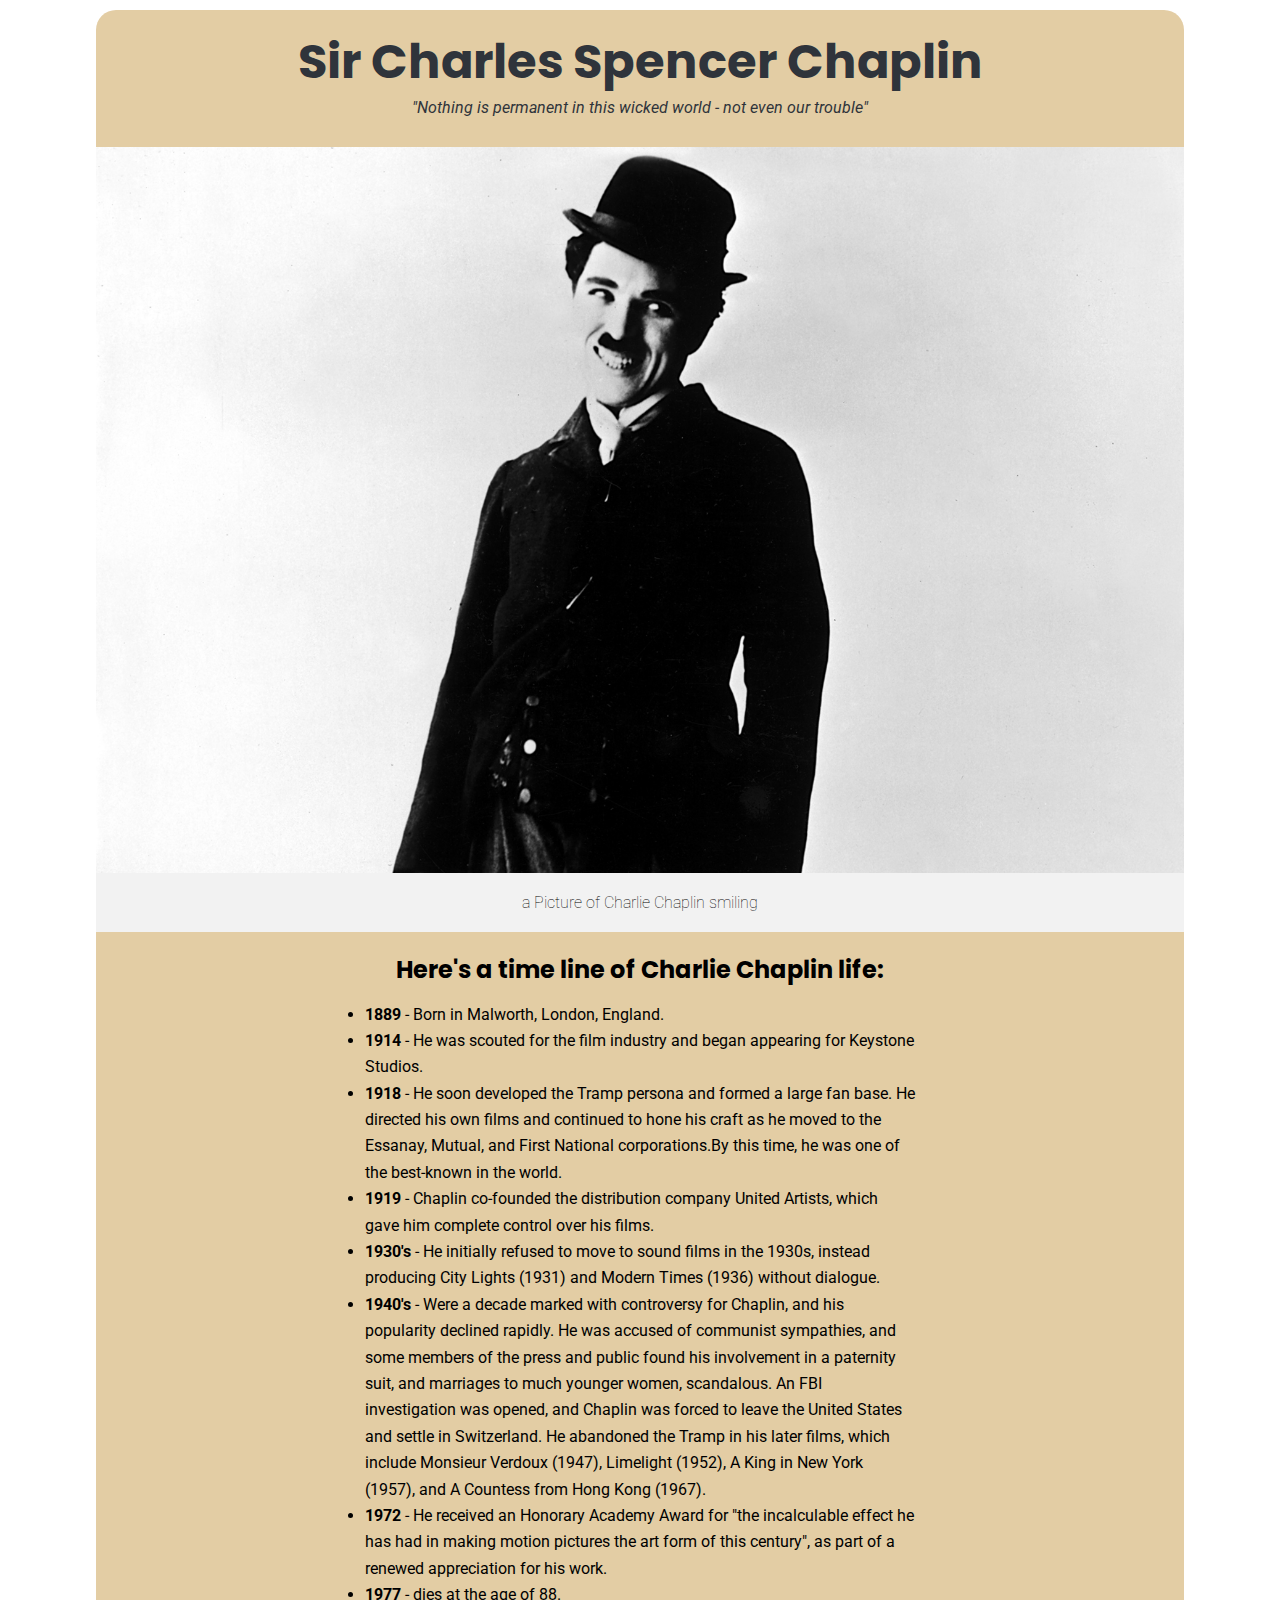
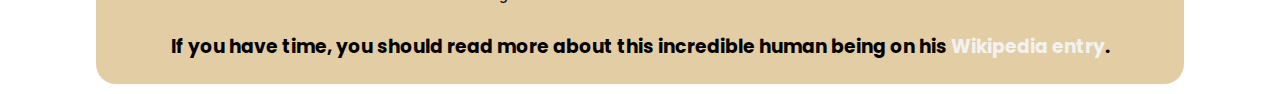
<file: ahmdhndr-CharlieChaplin/index.html>
<!DOCTYPE html>
<html lang="en">

<head>
  <meta charset="UTF-8">
  <meta name="viewport" content="width=device-width, initial-scale=1.0">
  <title>Tribute Page - Charlie Chaplin</title>
  <link rel="stylesheet" href="./style.css">
</head>

<body>
  <main class="container" id="main">
    <h1 class="title" id="title">Sir Charles Spencer Chaplin</h1>
    <p class="text">"Nothing is permanent in this wicked world - not even our trouble"</p>
    <div class="img-container" id="img-div">
      <img src="./charliechaplin.jpg" alt="Charlie Chaplin" id="image">
      <h3 class="img-caption" id="img-caption">a Picture of Charlie Chaplin smiling</h3>
    </div>
    <div class="tribute-info" id="tribute-info">
      <h3 class="subtitle">Here's a time line of Charlie Chaplin life:</h3>
      <ul class="list">
        <li>
          <span class="year">1889</span> - Born in Malworth, London, England.
        </li>
        <li>
          <span class="year">1914</span> - He was scouted for the film
          industry and began appearing for Keystone Studios.
        </li>
        <li>
          <span class="year">1918</span> - He soon developed the Tramp persona and formed a large fan base. He directed
          his own films and continued to hone his
          craft as he moved to the Essanay, Mutual, and First National corporations.By this time, he was one of the
          best-known in the world.
        </li>
        <li>
          <span class="year">1919</span> - Chaplin co-founded the distribution company United Artists, which gave him
          complete control over his films.
        </li>
        <li>
          <span class="year">1930's</span> - He initially refused to move to sound films in the 1930s, instead producing
          City Lights (1931) and Modern Times (1936)
          without dialogue.
        </li>
        <li>
          <span class="year">1940's</span> - Were a decade marked with controversy for Chaplin, and his popularity
          declined rapidly. He was accused of communist
          sympathies, and some members of the press and public found his involvement in a paternity suit, and marriages
          to much
          younger women, scandalous. An FBI investigation was opened, and Chaplin was forced to leave the United States
          and settle
          in Switzerland. He abandoned the Tramp in his later films, which include Monsieur Verdoux (1947), Limelight
          (1952), A
          King in New York (1957), and A Countess from Hong Kong (1967).
        </li>
        <li>
          <span class="year">1972</span> - He received an Honorary Academy Award for "the incalculable effect he has had
          in making motion pictures the art form of
          this century", as part of a renewed appreciation for his work.
        </li>
        <li>
          <span class="year">1977</span> - dies at the age of 88.
        </li>
      </ul>
    </div>
    <h3 class="wikipedia">If you have time, you should read more about this incredible human being on his
      <a href="https://en.wikipedia.org/wiki/Charlie_Chaplin" target="_blank" id="tribute-link">Wikipedia entry</a>.
    </h3>
  </main>
</body>

</html>
</file>
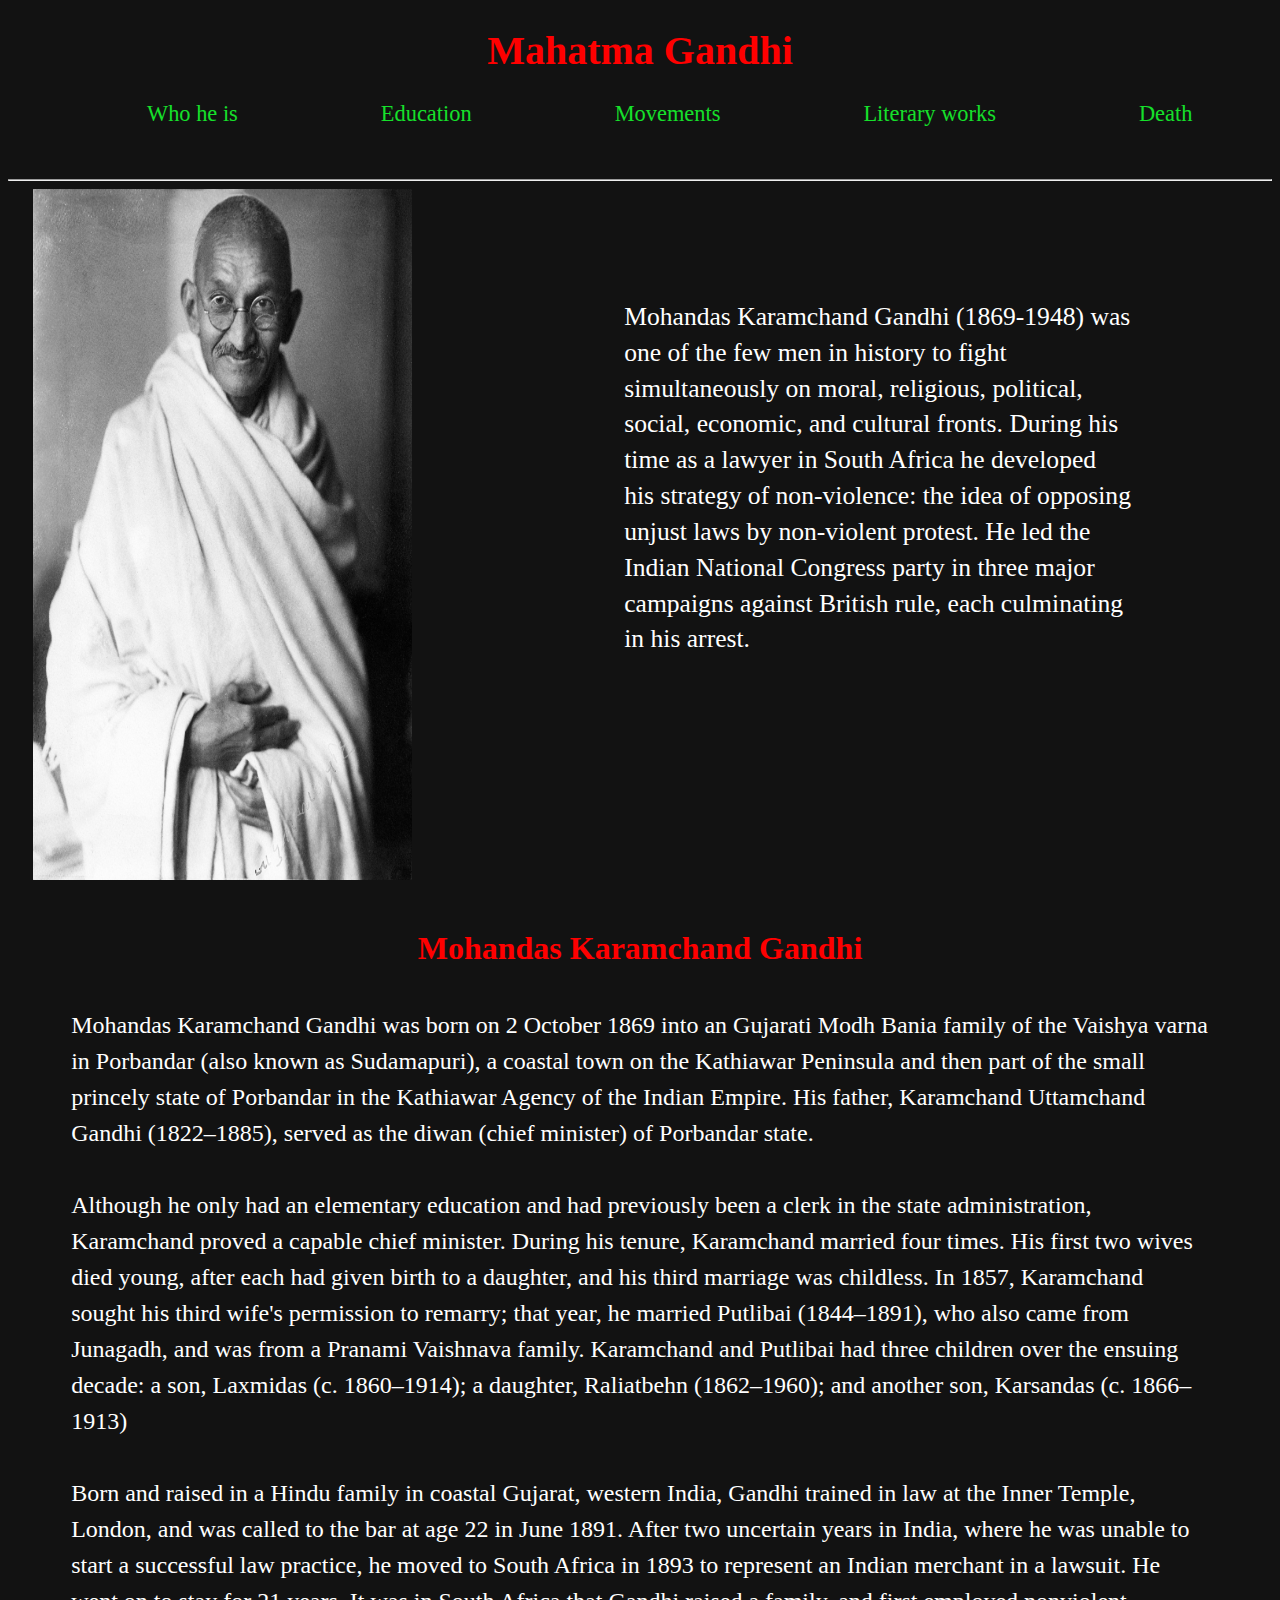
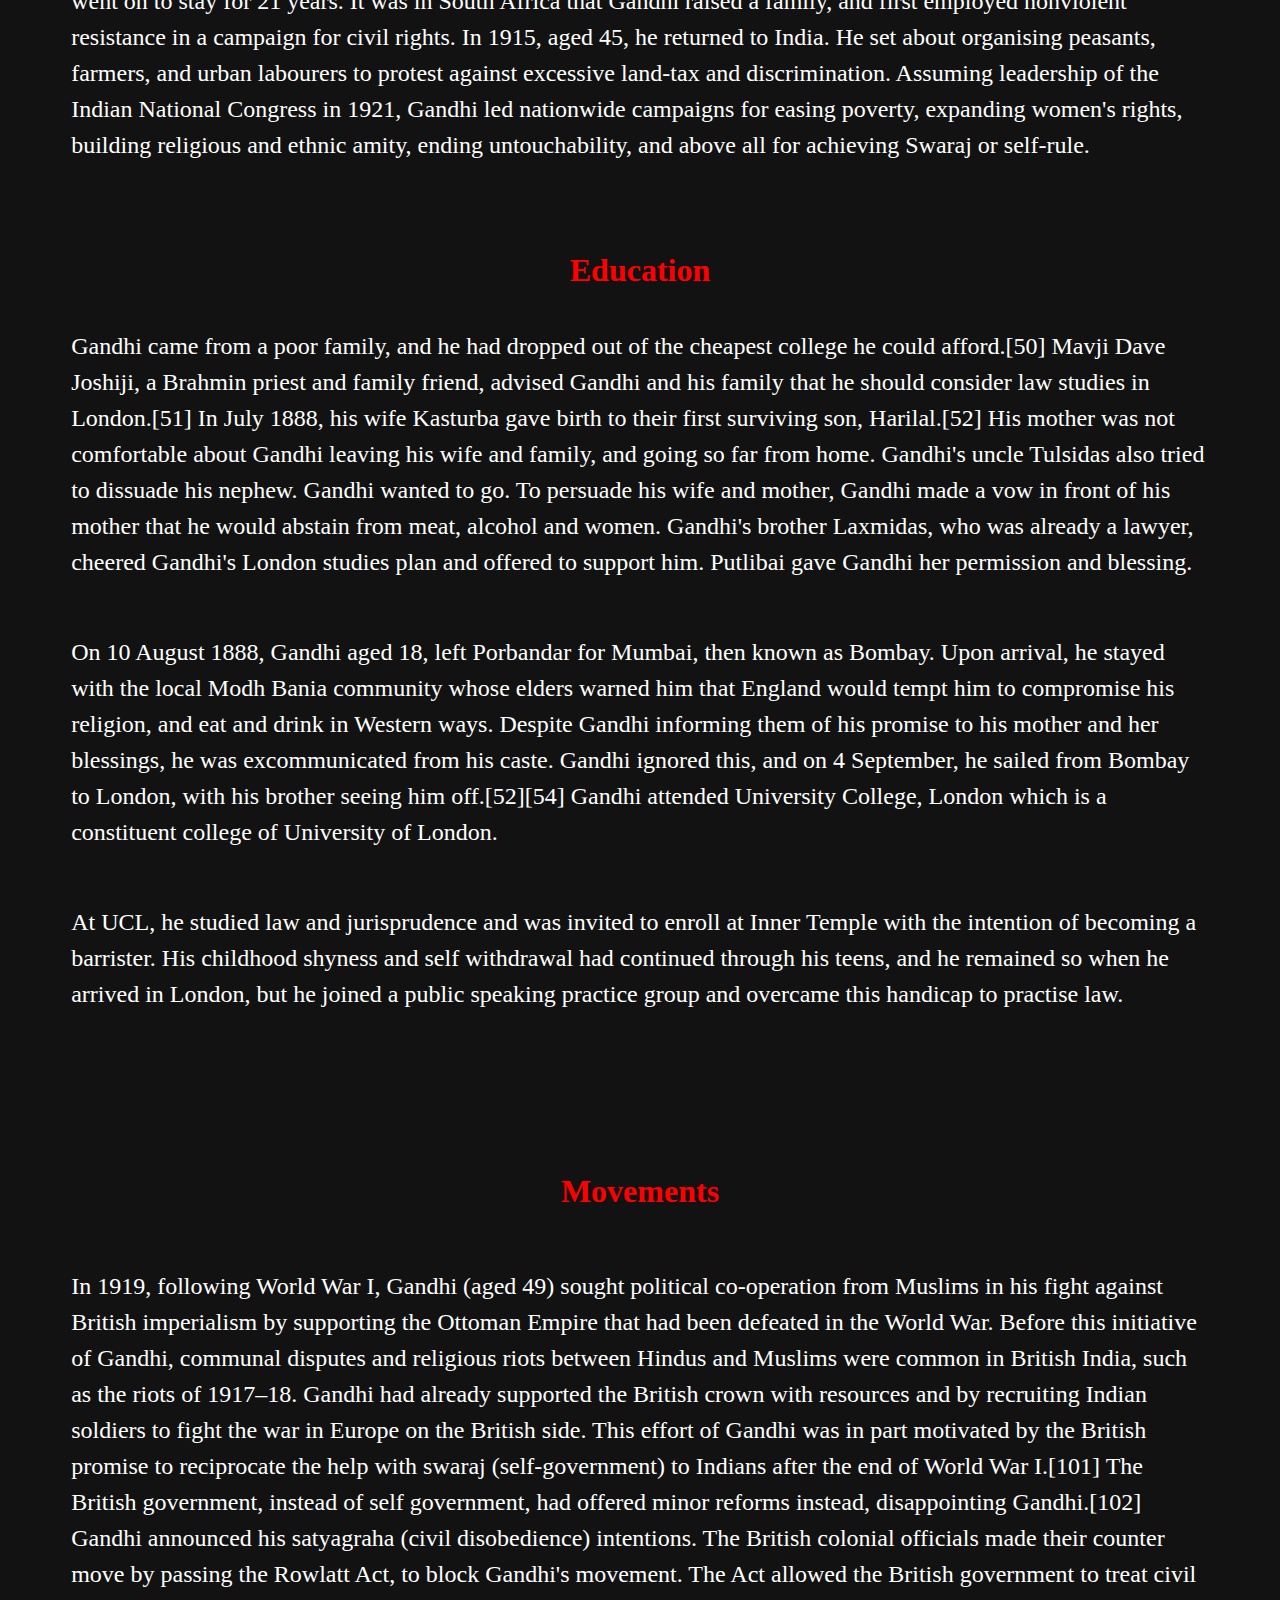
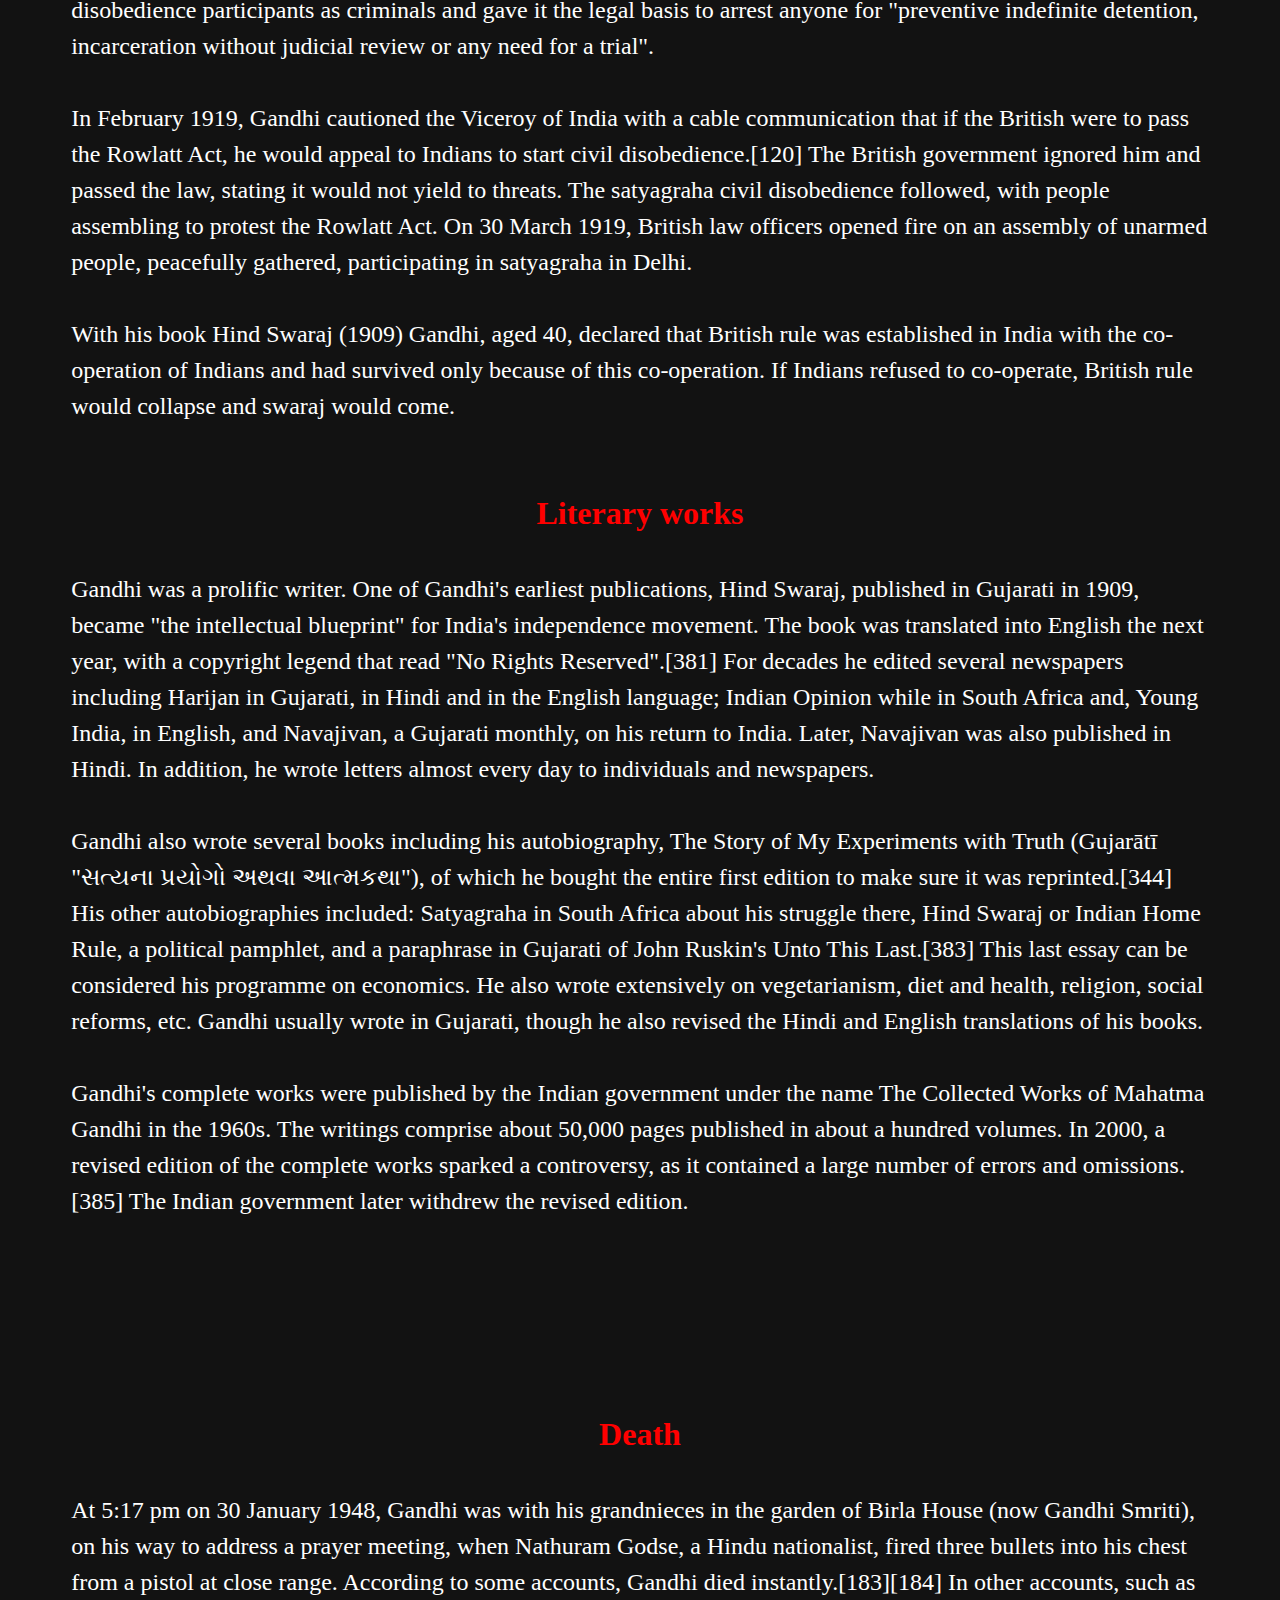
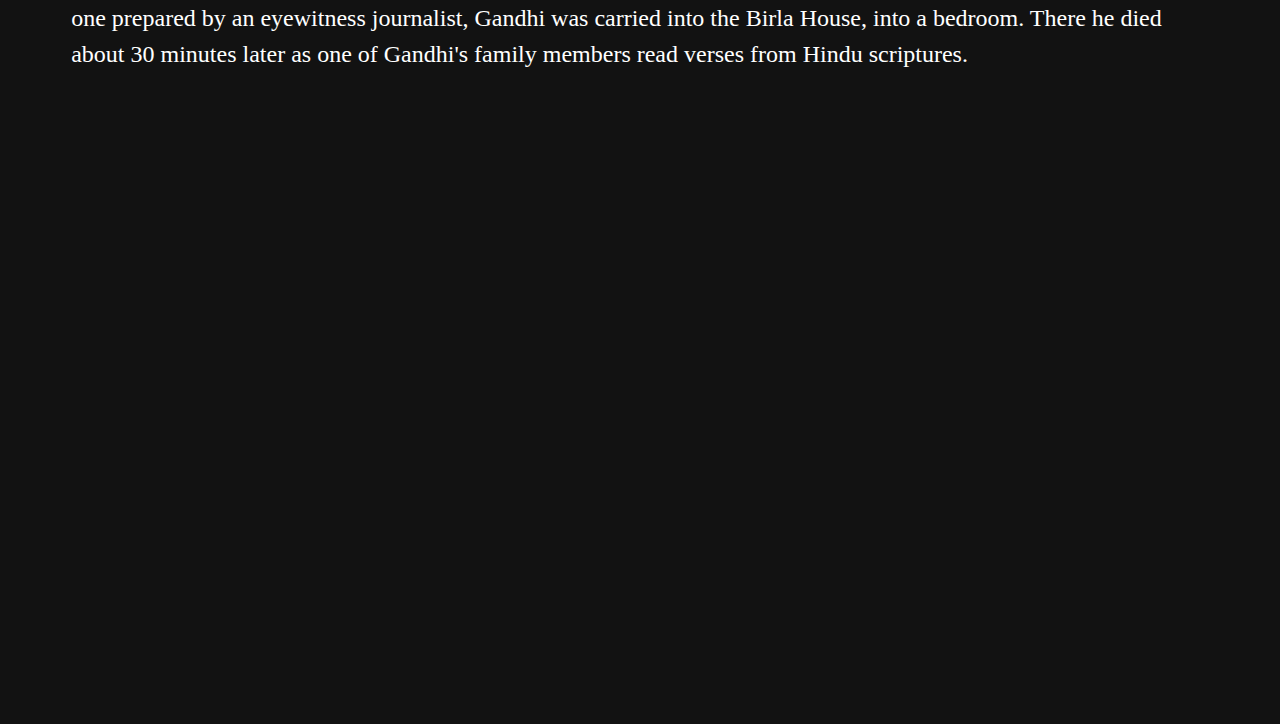
<file: Anveshreddy18-collab-Mahatma Gandhi/index.html>
<!DOCTYPE html>
<html>
<head>
	<title>Mahatma Gandhi</title>
	<link rel="stylesheet" type="text/css" href="index.css">
</head>
<body>
	<header>
		<h1 id="a">Mahatma Gandhi</h1>
		<nav>
			<a href="#who_he_is">Who he is</a>
			<a href="#education">Education</a>
			<a href="#movements">Movements</a>
			<a href="#literary">Literary works</a>
			<a href="#death">Death</a>
		</nav>
	</header>
	<hr>
	<div id="intro">
		<img src="gandhi_main.jpg">
		<div id="brief">
			<p>Mohandas Karamchand Gandhi (1869-1948) was one of the few men in history to fight simultaneously on moral, religious, political, social, economic, and cultural fronts. During his time as a lawyer in South Africa he developed his strategy of non-violence: the idea of opposing unjust laws by non-violent protest. He led the Indian National Congress party in three major campaigns against British rule, each culminating in his arrest.</p>
		</div>
	</div>
	<div id="who_he_is">
		<h1 id="b">Mohandas Karamchand Gandhi</h1>
		<br>
		<p>
			Mohandas Karamchand Gandhi was born on 2 October 1869 into an Gujarati Modh Bania family of the Vaishya varna in Porbandar (also known as Sudamapuri), a coastal town on the Kathiawar Peninsula and then part of the small princely state of Porbandar in the Kathiawar Agency of the Indian Empire. His father, Karamchand Uttamchand Gandhi (1822–1885), served as the diwan (chief minister) of Porbandar state.
		</p>
		<br>
		<br>
		<p>
			Although he only had an elementary education and had previously been a clerk in the state administration, Karamchand proved a capable chief minister. During his tenure, Karamchand married four times. His first two wives died young, after each had given birth to a daughter, and his third marriage was childless. In 1857, Karamchand sought his third wife's permission to remarry; that year, he married Putlibai (1844–1891), who also came from Junagadh, and was from a Pranami Vaishnava family. Karamchand and Putlibai had three children over the ensuing decade: a son, Laxmidas (c. 1860–1914); a daughter, Raliatbehn (1862–1960); and another son, Karsandas (c. 1866–1913)
		</p>
		<br>
		<br>
		<p>
			Born and raised in a Hindu family in coastal Gujarat, western India, Gandhi trained in law at the Inner Temple, London, and was called to the bar at age 22 in June 1891. After two uncertain years in India, where he was unable to start a successful law practice, he moved to South Africa in 1893 to represent an Indian merchant in a lawsuit. He went on to stay for 21 years. It was in South Africa that Gandhi raised a family, and first employed nonviolent resistance in a campaign for civil rights. In 1915, aged 45, he returned to India. He set about organising peasants, farmers, and urban labourers to protest against excessive land-tax and discrimination. Assuming leadership of the Indian National Congress in 1921, Gandhi led nationwide campaigns for easing poverty, expanding women's rights, building religious and ethnic amity, ending untouchability, and above all for achieving Swaraj or self-rule.
		</p>
	</div>
	<div id="education">
		<h1 id="c">Education</h1>
		<br>
		<p>
			Gandhi came from a poor family, and he had dropped out of the cheapest college he could afford.[50] Mavji Dave Joshiji, a Brahmin priest and family friend, advised Gandhi and his family that he should consider law studies in London.[51] In July 1888, his wife Kasturba gave birth to their first surviving son, Harilal.[52] His mother was not comfortable about Gandhi leaving his wife and family, and going so far from home. Gandhi's uncle Tulsidas also tried to dissuade his nephew. Gandhi wanted to go. To persuade his wife and mother, Gandhi made a vow in front of his mother that he would abstain from meat, alcohol and women. Gandhi's brother Laxmidas, who was already a lawyer, cheered Gandhi's London studies plan and offered to support him. Putlibai gave Gandhi her permission and blessing.
		</p>
		<br>
		<br>
		<br>
		<p>
			On 10 August 1888, Gandhi aged 18, left Porbandar for Mumbai, then known as Bombay. Upon arrival, he stayed with the local Modh Bania community whose elders warned him that England would tempt him to compromise his religion, and eat and drink in Western ways. Despite Gandhi informing them of his promise to his mother and her blessings, he was excommunicated from his caste. Gandhi ignored this, and on 4 September, he sailed from Bombay to London, with his brother seeing him off.[52][54] Gandhi attended University College, London which is a constituent college of University of London.
		</p>
		<br>
		<br>
		<br>
		<p>
			At UCL, he studied law and jurisprudence and was invited to enroll at Inner Temple with the intention of becoming a barrister. His childhood shyness and self withdrawal had continued through his teens, and he remained so when he arrived in London, but he joined a public speaking practice group and overcame this handicap to practise law.
		</p>
	</div>
	<div id="movements">
		<h1 id="d">Movements</h1>
		<br>
		<br>
		<p>
			In 1919, following World War I, Gandhi (aged 49) sought political co-operation from Muslims in his fight against British imperialism by supporting the Ottoman Empire that had been defeated in the World War. Before this initiative of Gandhi, communal disputes and religious riots between Hindus and Muslims were common in British India, such as the riots of 1917–18. Gandhi had already supported the British crown with resources and by recruiting Indian soldiers to fight the war in Europe on the British side. This effort of Gandhi was in part motivated by the British promise to reciprocate the help with swaraj (self-government) to Indians after the end of World War I.[101] The British government, instead of self government, had offered minor reforms instead, disappointing Gandhi.[102] Gandhi announced his satyagraha (civil disobedience) intentions. The British colonial officials made their counter move by passing the Rowlatt Act, to block Gandhi's movement. The Act allowed the British government to treat civil disobedience participants as criminals and gave it the legal basis to arrest anyone for "preventive indefinite detention, incarceration without judicial review or any need for a trial".
		</p>
		<br>
		<br>
		<p>
			In February 1919, Gandhi cautioned the Viceroy of India with a cable communication that if the British were to pass the Rowlatt Act, he would appeal to Indians to start civil disobedience.[120] The British government ignored him and passed the law, stating it would not yield to threats. The satyagraha civil disobedience followed, with people assembling to protest the Rowlatt Act. On 30 March 1919, British law officers opened fire on an assembly of unarmed people, peacefully gathered, participating in satyagraha in Delhi.
		</p>
		<br>
		<br>
		<p>
			With his book Hind Swaraj (1909) Gandhi, aged 40, declared that British rule was established in India with the co-operation of Indians and had survived only because of this co-operation. If Indians refused to co-operate, British rule would collapse and swaraj would come.
		</p>
	</div>
	<div id="literary">
		<h1 id="e">Literary works</h1>
		<br>
		<p>
			Gandhi was a prolific writer. One of Gandhi's earliest publications, Hind Swaraj, published in Gujarati in 1909, became "the intellectual blueprint" for India's independence movement. The book was translated into English the next year, with a copyright legend that read "No Rights Reserved".[381] For decades he edited several newspapers including Harijan in Gujarati, in Hindi and in the English language; Indian Opinion while in South Africa and, Young India, in English, and Navajivan, a Gujarati monthly, on his return to India. Later, Navajivan was also published in Hindi. In addition, he wrote letters almost every day to individuals and newspapers.
		</p>
		<br>
		<br>
		<p>
			Gandhi also wrote several books including his autobiography, The Story of My Experiments with Truth (Gujarātī "સત્યના પ્રયોગો અથવા આત્મકથા"), of which he bought the entire first edition to make sure it was reprinted.[344] His other autobiographies included: Satyagraha in South Africa about his struggle there, Hind Swaraj or Indian Home Rule, a political pamphlet, and a paraphrase in Gujarati of John Ruskin's Unto This Last.[383] This last essay can be considered his programme on economics. He also wrote extensively on vegetarianism, diet and health, religion, social reforms, etc. Gandhi usually wrote in Gujarati, though he also revised the Hindi and English translations of his books.
		</p>
		<br>
		<br>
		<p>
			Gandhi's complete works were published by the Indian government under the name The Collected Works of Mahatma Gandhi in the 1960s. The writings comprise about 50,000 pages published in about a hundred volumes. In 2000, a revised edition of the complete works sparked a controversy, as it contained a large number of errors and omissions.[385] The Indian government later withdrew the revised edition.
		</p>
	</div>
	<div id="death">
		<h1 id="f">Death</h1>
		<br>
		<p>
			At 5:17 pm on 30 January 1948, Gandhi was with his grandnieces in the garden of Birla House (now Gandhi Smriti), on his way to address a prayer meeting, when Nathuram Godse, a Hindu nationalist, fired three bullets into his chest from a pistol at close range. According to some accounts, Gandhi died instantly.[183][184] In other accounts, such as one prepared by an eyewitness journalist, Gandhi was carried into the Birla House, into a bedroom. There he died about 30 minutes later as one of Gandhi's family members read verses from Hindu scriptures.
		</p>
		<br>
		<br>
	</div>
</body>
</html>
</file>
<file: ahmdhndr-CharlieChaplin/style.css>
@import url('https://fonts.googleapis.com/css2?family=Roboto:wght@400;500;700&family=Poppins:wght@400;500;700&display=swap');

:root {
  --bg-clr: #e3cda4;
  --secondary-clr: #f2f2f2;
  --main-text: #2f343b;
}

* {
  box-sizing: border-box;
  margin: 0;
  padding: 0;
}

body {
  font-family: 'Poppins', sans-serif;
}

img {
  width: 100%;
  display: block;
}

.container {
  margin: 0.625em auto;
  width: 85%;
  max-width: 1400px;
  border-radius: 1.25em;
  background-color: var(--bg-clr);
  text-align: center;
}

.title {
  font-size: 3em;
  color: var(--main-text);
  padding: 0.625em 0.625em 0.313em;
  line-height: 0.9;
}

.text {
  font-family: 'Roboto', sans-serif;
  padding: 0 0.625em 0.625em;
  color: var(--main-text);
  font-style: italic;
}

.img-container {
  margin: 1.25em auto 1.25em;
  background-color: var(--secondary-clr);
  object-fit: cover;
}

.img-caption {
  padding: 1.25em;
  font-family: 'Roboto', sans-serif;
  font-weight: lighter;
  font-size: 1em;
}

.tribute-info {
  padding: 0 0.625em;
}

.tribute-info .subtitle {
  font-size: 1.5em;
  margin-bottom: 0.625em;
}

.tribute-info .list {
  font-family: 'Roboto', sans-serif;
  line-height: 1.65;
  text-align: left;
  max-width: 550px;
  margin: 0 auto;
}

.tribute-info .list span {
  font-weight: bold;
}

.wikipedia {
  padding: 1.25em 0.625em;
}

.wikipedia a {
  text-decoration: none;
  color: var(--secondary-clr);
}
</file>
<file: Anveshreddy18-collab-Mahatma Gandhi/index.css>
body{
	background-color: #121212;
	color: white;
}
header{
/*	background-color: green;*/
	height: 16vh;
}
#a{
	font-size:250%;
	text-align: center;
/*	background-color: red;*/
/*	color:#16e02b;*/
	color: red;
}
nav a{
	display: inline-block;
	text-decoration: none;
	color: white;
	font-size: 140%;
	margin-left: 11%;
/*	color:#d4910b;*/
	color:#16e02b;
}
nav a:hover{
	color: red;
}
#intro{
	height: 80vh;
/*	background-color: red;*/
}
img{
	display: inline-block;
	width: 30%;
	height: 96%;
	float: left;
	margin-left: 2%;
}
#brief{
	width: 67%;
	height: 100%;
	display: inline-block;
/*	background-color: blue;*/
	font-size: 160%;
}
#brief p{
/*	background-color: green;*/
	width: 60%;
	margin-top: 13%;
	margin-left: 25%;
	line-height: 140%;
/*	color:#0dd0de;*/
}
#who_he_is{
	height: 100vh;
}
#b{
	color: red;
	text-align: center;
/*	background-color: blue;*/

}
#who_he_is p{
	font-size: 150%;
/*	background-color: green;*/
	line-height: 150%;
	width: 90%;
	margin:0 auto;
}
#education{
	height: 100vh;
}
#c{
	color: red;
	text-align: center;
}
#education p{
	font-size: 150%;
/*	background-color: green;*/
	line-height: 150%;
	width: 90%;
	margin:0 auto;
}
#movements{
	height: 100vh;
}
#d{
	color: red;
	text-align: center;
}
#movements p{
	font-size: 150%;
/*	background-color: green;*/
	line-height: 150%;
	width: 90%;
	margin:0 auto;
}
#literary{
	height: 100vh;
}
#e{
	color: red;
	text-align: center;
}
#literary p{
	font-size: 150%;
/*	background-color: green;*/
	line-height: 150%;
	width: 90%;
	margin:0 auto;
}
#death{
	height: 100vh;
}
#f{
	color: red;
	text-align: center;
}
#death p{
	font-size: 150%;
/*	background-color: green;*/
	line-height: 150%;
	width: 90%;
	margin:0 auto;
}
</file>
